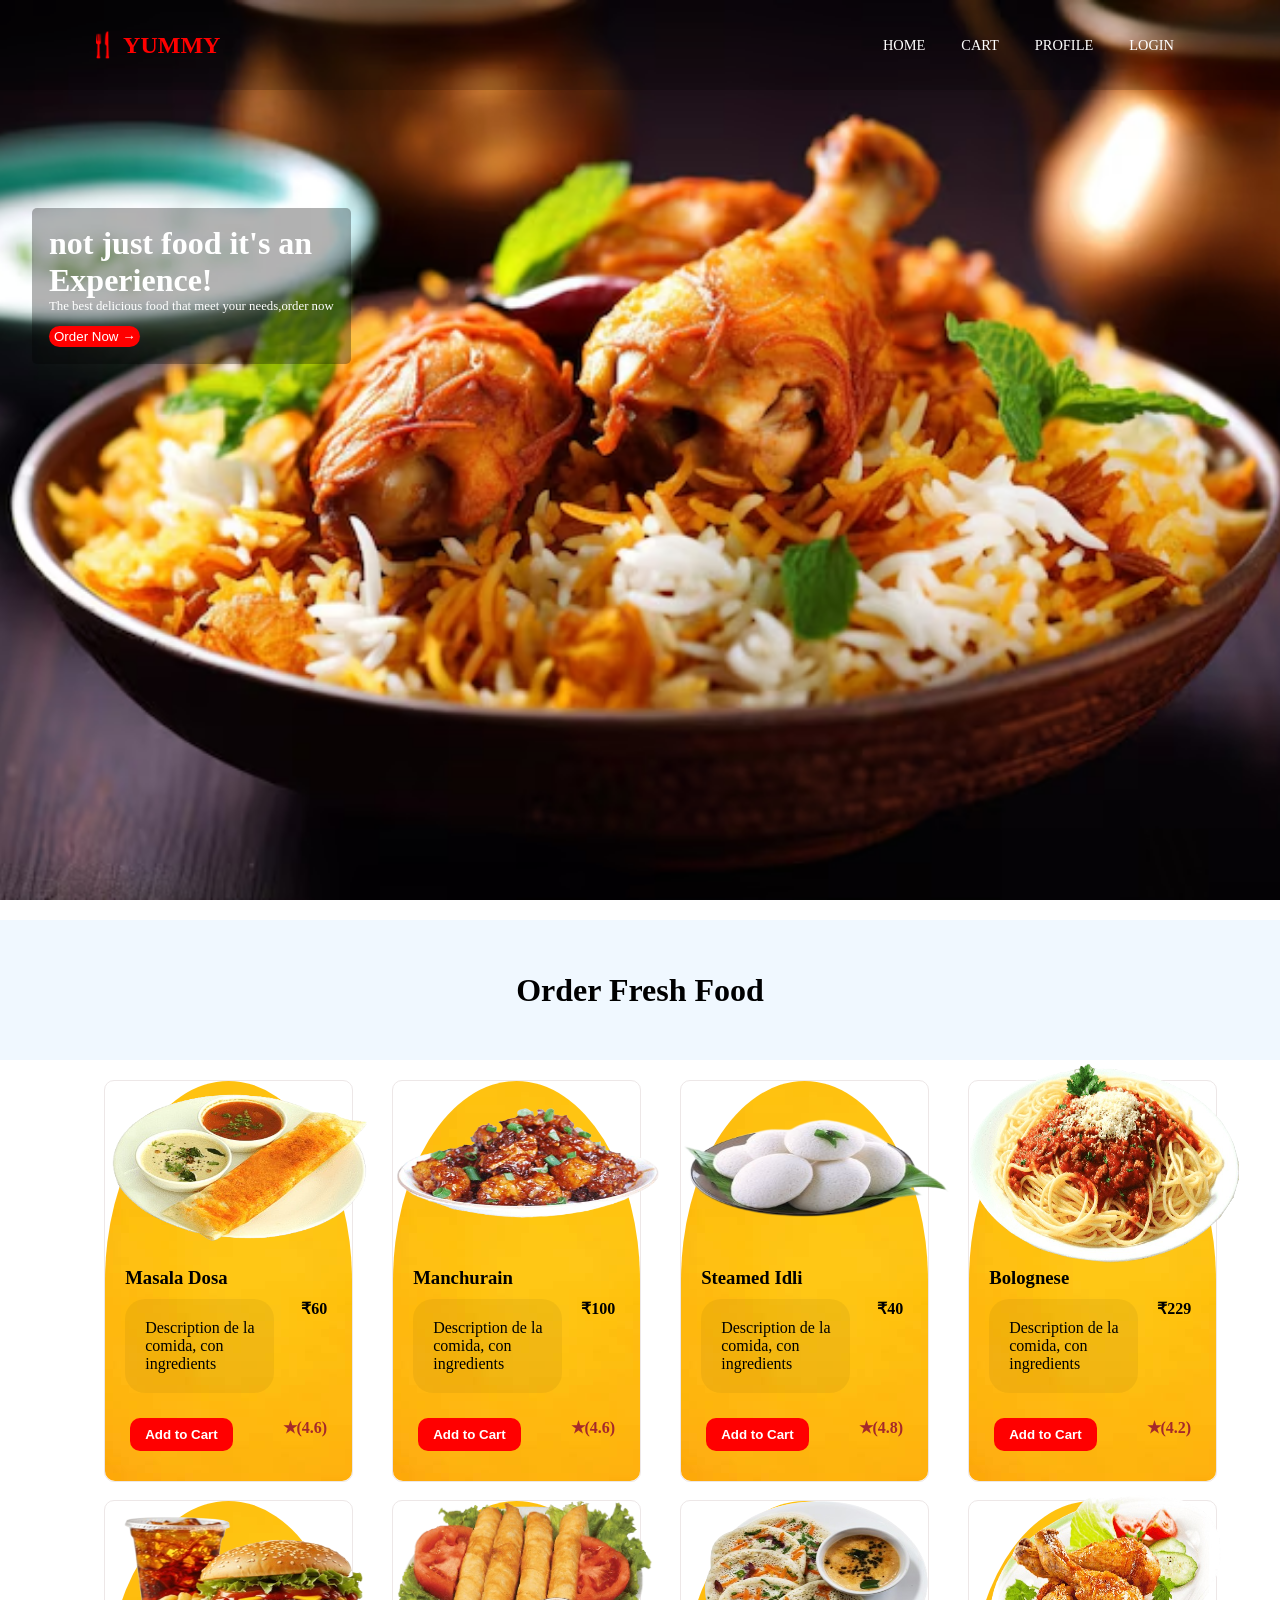
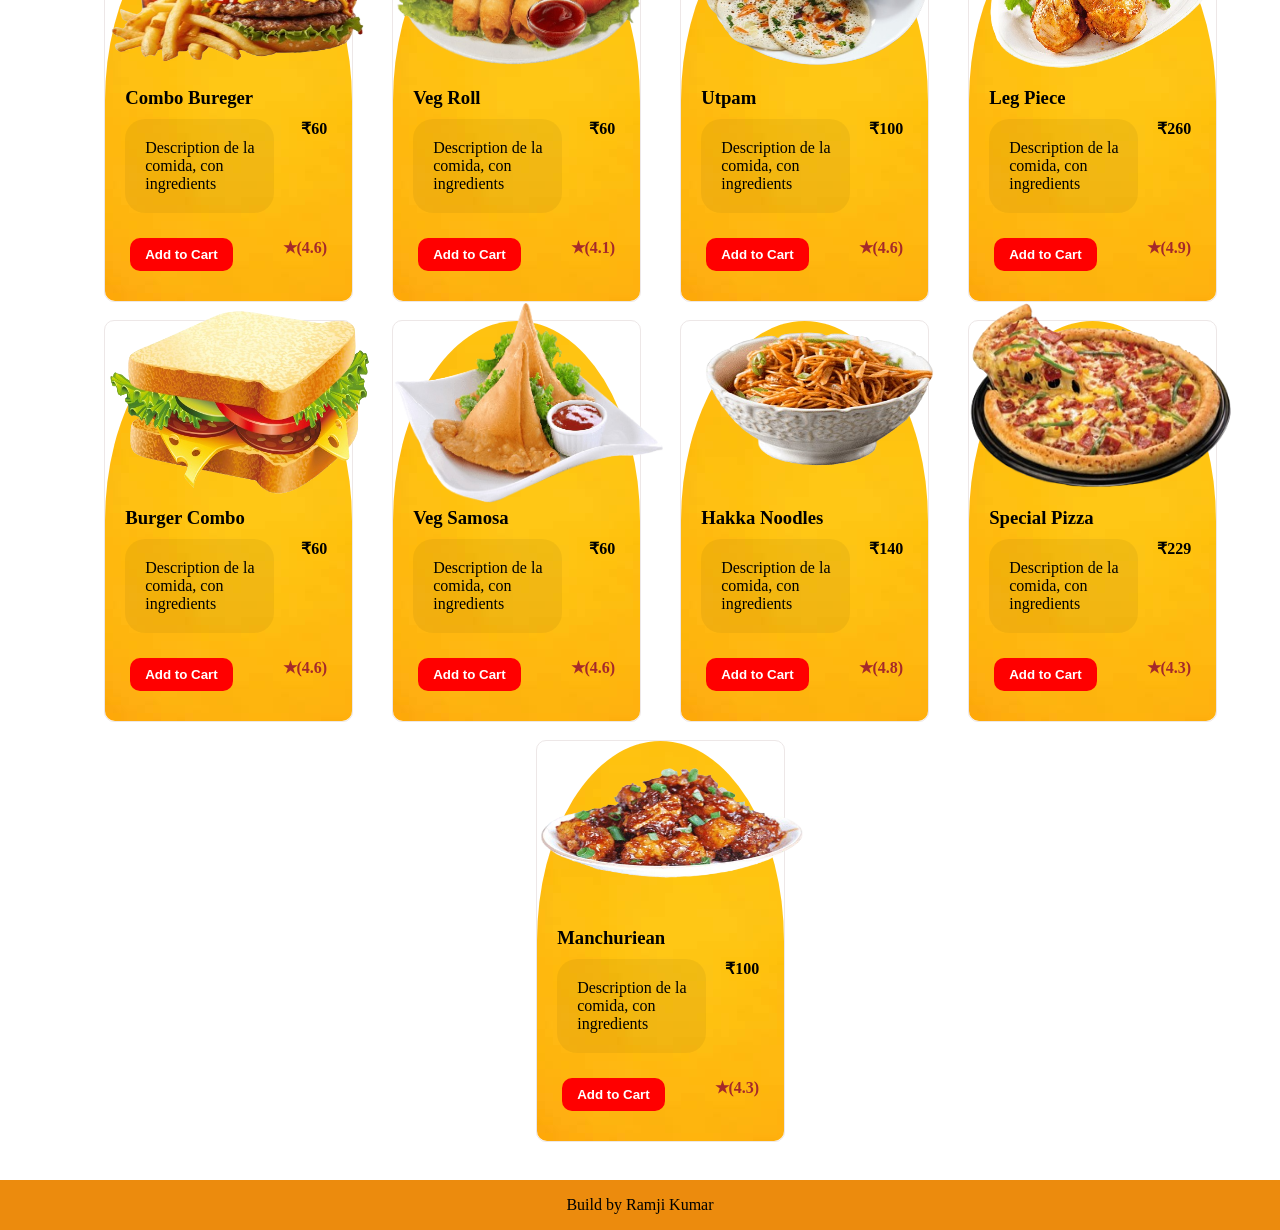
<file: index.html>
<!DOCTYPE html>
<html lang="en">

<head>
    <meta charset="UTF-8">
    <meta name="viewport" content="width=device-width, initial-scale=1.0">
    <link rel="stylesheet" href="index.css">

    <title>Food Application</title>

</head>

<body>
    <header>
        <nav class="nav">
            <div class="logo">
                <span class="red-fork">&#127860;</span> YUMMY
            </div>
            <div class="link">
                <ul class="ul_item">
                    <li><a href="#">Home</a></li>
                    <li><a href="#">cart</a></li>
                    <li><a href="#">Profile</a></li>
                    <li><a href="login.html">Login</a></li>
                </ul>
            </div>
        </nav>
    </header>
    <main>
        <div class="section">
            <div class="box">
                <h1>not just food it's an </h1>
                <h1>Experience!</h1>
                <p>The best delicious food that meet your needs,order now</p>
                <button>Order Now →</button>
            </div>
        </div>
        <div class="heading_food">
            <h1>Order Fresh Food</h1>

        </div>
        <!-- <hr> -->
        <div class="main_box">


            <div class="graimage">
                <div class="content_box">
                    <div class="content">
                        <div class="image">
                            <img src="masalaDosa-removebg-preview.png" alt="Masala Dosa">
                        </div>
                        <h3>Masala Dosa</h3>
                        <div class="contentText">
                            <div>
                                Description de la
                                <br>
                                comida, con
                                <br>
                                ingredients
                            </div>
                            <p>₹60</p>
                        </div>
                        <div class="btnbox">
                            <button class="ingrButton">Add to Cart</button>
                            <h4>★(4.6)</h4>
                        </div>
                    </div>

                </div>
            </div>
            <div class="graimage">
                <div class="content_box">
                    <div class="content">
                        <div class="image">
                            <img src="manchuriean-removebg-preview.png" alt="Manchurain">
                        </div>
                        <h3>Manchurain</h3>
                        <div class="contentText">
                            <div>
                                Description de la
                                <br>
                                comida, con
                                <br>
                                ingredients
                            </div>
                            <p>₹100</p>
                        </div>
                        <div class="btnbox">
                            <button class="ingrButton">Add to Cart</button>
                            <h4>★(4.6)</h4>
                        </div>
                    </div>

                </div>
            </div>
            <div class="graimage">
                <div class="content_box">
                    <div class="content">
                        <div class="image">
                            <img src="idli-removebg-preview.png" alt="Masala Dosa">
                        </div>
                        <h3>Steamed Idli</h3>
                        <div class="contentText">
                            <div>
                                Description de la
                                <br>
                                comida, con
                                <br>
                                ingredients
                            </div>
                            <p>₹40</p>
                        </div>
                        <div class="btnbox">
                            <button class="ingrButton">Add to Cart</button>
                            <h4>★(4.8)</h4>
                        </div>
                    </div>

                </div>
            </div>
            <div class="graimage">
                <div class="content_box">
                    <div class="content">
                        <div class="image">
                            <img src="bologense-removebg-preview.png" alt="Masala Dosa">
                        </div>
                        <h3>Bolognese</h3>
                        <div class="contentText">
                            <div>
                                Description de la
                                <br>
                                comida, con
                                <br>
                                ingredients
                            </div>
                            <p>₹229</p>
                        </div>
                        <div class="btnbox">
                            <button class="ingrButton">Add to Cart</button>
                            <h4>★(4.2)</h4>
                        </div>
                    </div>

                </div>
            </div>
            <div class="graimage">
                <div class="content_box">
                    <div class="content">
                        <div class="image">
                            <img src="burger_combo-removebg-preview (1).png" alt="Combo Bureger">
                        </div>
                        <h3>Combo Bureger</h3>
                        <div class="contentText">
                            <div>
                                Description de la
                                <br>
                                comida, con
                                <br>
                                ingredients
                            </div>
                            <p>₹60</p>
                        </div>
                        <div class="btnbox">
                            <button class="ingrButton">Add to Cart</button>
                            <h4>★(4.6)</h4>
                        </div>
                    </div>

                </div>
            </div>
            <div class="graimage">
                <div class="content_box">
                    <div class="content">
                        <div class="image">
                            <img src="roll-removebg-preview.png" alt="Veg Roll">
                        </div>
                        <h3>Veg Roll</h3>
                        <div class="contentText">
                            <div>
                                Description de la
                                <br>
                                comida, con
                                <br>
                                ingredients
                            </div>
                            <p>₹60</p>
                        </div>
                        <div class="btnbox">
                            <button class="ingrButton">Add to Cart</button>
                            <h4>★(4.1)</h4>
                        </div>
                    </div>

                </div>
            </div>
            <div class="graimage">
                <div class="content_box">
                    <div class="content">
                        <div class="image">
                            <img src="utapam-removebg-preview.png" alt="Utpam">
                        </div>
                        <h3>Utpam</h3>
                        <div class="contentText">
                            <div>
                                Description de la
                                <br>
                                comida, con
                                <br>
                                ingredients
                            </div>
                            <p>₹100</p>
                        </div>
                        <div class="btnbox">
                            <button class="ingrButton">Add to Cart</button>
                            <h4>★(4.6)</h4>
                        </div>
                    </div>

                </div>
            </div>
            <div class="graimage">
                <div class="content_box">
                    <div class="content">
                        <div class="image">
                            <img src="leg_piece-removebg-preview (1).png" alt="Leg Piece">
                        </div>
                        <h3>Leg Piece</h3>
                        <div class="contentText">
                            <div>
                                Description de la
                                <br>
                                comida, con
                                <br>
                                ingredients
                            </div>
                            <p>₹260</p>
                        </div>
                        <div class="btnbox">
                            <button class="ingrButton">Add to Cart</button>
                            <h4>★(4.9)</h4>
                        </div>
                    </div>

                </div>
            </div>
            <div class="graimage">
                <div class="content_box">
                    <div class="content">
                        <div class="image">
                            <img src="burger_combo-removebg-preview.png" alt="Masala Dosa">
                        </div>
                        <h3>Burger Combo</h3>
                        <div class="contentText">
                            <div>
                                Description de la
                                <br>
                                comida, con
                                <br>
                                ingredients
                            </div>
                            <p>₹60</p>
                        </div>
                        <div class="btnbox">
                            <button class="ingrButton">Add to Cart</button>
                            <h4>★(4.6)</h4>
                        </div>
                    </div>

                </div>
            </div>
            <div class="graimage">
                <div class="content_box">
                    <div class="content">
                        <div class="image">
                            <img src="veg_samosa-removebg-preview.png" alt="Masala Dosa">
                        </div>
                        <h3>Veg Samosa</h3>
                        <div class="contentText">
                            <div>
                                Description de la
                                <br>
                                comida, con
                                <br>
                                ingredients
                            </div>
                            <p>₹60</p>
                        </div>
                        <div class="btnbox">
                            <button class="ingrButton">Add to Cart</button>
                            <h4>★(4.6)</h4>
                        </div>
                    </div>

                </div>
            </div>
            <div class="graimage">
                <div class="content_box">
                    <div class="content">
                        <div class="image">
                            <img src="hakka_noodles-removebg-preview.png" alt="Masala Dosa">
                        </div>
                        <h3>Hakka Noodles</h3>
                        <div class="contentText">
                            <div>
                                Description de la
                                <br>
                                comida, con
                                <br>
                                ingredients
                            </div>
                            <p>₹140</p>
                        </div>
                        <div class="btnbox">
                            <button class="ingrButton">Add to Cart</button>
                            <h4>★(4.8)</h4>
                        </div>
                    </div>

                </div>
            </div>
            <div class="graimage">
                <div class="content_box">
                    <div class="content">
                        <div class="image">
                            <img src="pizza-removebg-preview.png" alt="Masala Dosa">
                        </div>
                        <h3>Special Pizza</h3>
                        <div class="contentText">
                            <div>
                                Description de la
                                <br>
                                comida, con
                                <br>
                                ingredients
                            </div>
                            <p>₹229</p>
                        </div>
                        <div class="btnbox">
                            <button class="ingrButton">Add to Cart</button>
                            <h4>★(4.3)</h4>
                        </div>
                    </div>

                </div>
            </div>
            <div class="graimage">
                <div class="content_box">
                    <div class="content">
                        <div class="image">
                            <img src="manchuriean-removebg-preview.png" alt="Manchuriean">
                        </div>
                        <h3>Manchuriean</h3>
                        <div class="contentText">
                            <div>
                                Description de la
                                <br>
                                comida, con
                                <br>
                                ingredients
                            </div>
                            <p>₹100</p>
                        </div>
                        <div class="btnbox">
                            <button class="ingrButton">Add to Cart</button>
                            <h4>★(4.3)</h4>
                        </div>
                    </div>

                </div>
            </div>
        </div>

    </main>

    <footer class="footerClass">
            <p>Build by <span>Ramji Kumar</span></p>
    </footer>
</body>

</html>
</file>
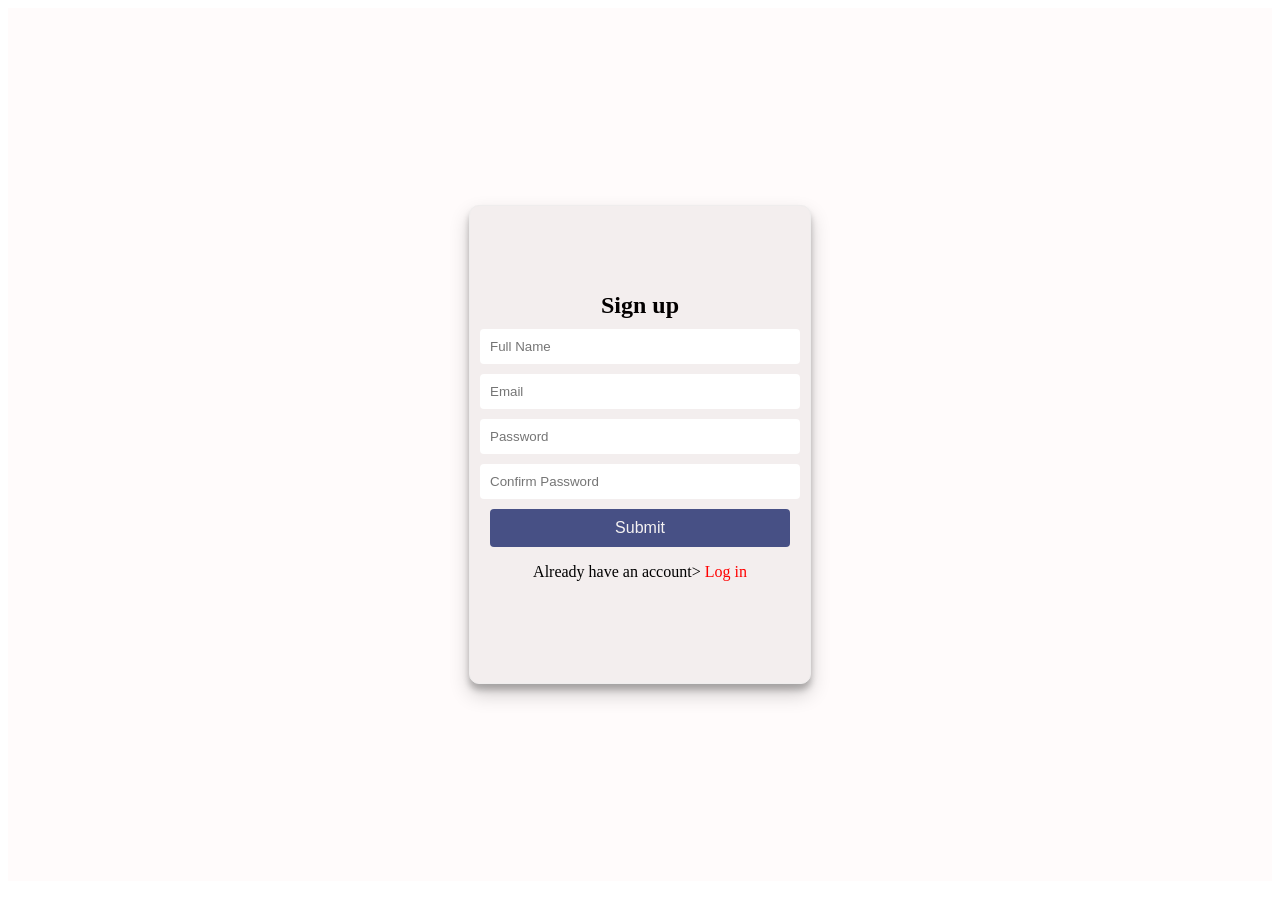
<file: login.html>
<!DOCTYPE html>
<html lang="en">
<head>
    <meta charset="UTF-8">
    <meta name="viewport" content="width=device-width, initial-scale=1.0">
    <title>Login</title>
    <link rel="stylesheet" href="login.css">
</head>
<body>
    <div class="form_area_div">
        <form class="form_area" method="post" action="">
            <div class="capt">
                <caption class="capt">Sign up</caption>
            </div>
            <input type="text" name="name" id="Fname" placeholder="Full Name" required>
            <input type="email" name="email" id="Email_" placeholder="Email" required>
            <input type="password" name="password" id="password_" placeholder="Password" required>
            <input type="password" name="confirm-password" id="confirm_password" placeholder="Confirm Password"
                required>
            <input type="submit" name="submit" class="inp_button">
            <p>Already have an account> <span>Log in</span></p>

        </form>

    </div>
</body>
</html>
</file>
<file: index.css>
*{
    margin: 0;
    padding: 0;
}
.nav{
    background-color: rgba(0, 0, 0, 0.2);
    width: 100%;
    height: 10vh;
    position: fixed;
    top: 0;
    left: 0;
    display: flex;
    justify-content: space-between;
    box-sizing: border-box;
    align-items: center;
    flex-wrap: wrap;
}

.logo{
    font-size: 1.5rem;
    font-weight: 700;
    color: red;
    margin-left: 5.5rem;
    cursor: pointer;
}
.link{
    display: block;
 }
.ul_item{
    /* margin-top: 6px; */
    display: flex;
    list-style: none;
    align-items: center;
    margin-right: 5.5rem;
}
.ul_item>li{
   align-items: center;
   padding: 4px 18px;
    /* margin: 0 0.1em; */
    /* margin-top: 5px; */
}
.ul_item>li>a{
    font-size: 0.9rem;
    text-transform: uppercase;
    color: white;
    text-decoration: none;
    font-weight: 500;
}
.ul_item>li:hover{
    
    border-radius: 4px;
    background-color: rgb(174, 174, 165);
}
.section{
    width: 100%;
    height: 100vh;
    background-image: url('image.avif');
    background-size: cover;
    background-repeat: no-repeat;
    background-position: center;
    color: white;
    
}
.box{
    position:absolute;
    padding: 17px;
    border-radius: 5px;
    background-color: rgba(0,0,0,.3);
    /* position: fixed; */
    top: 13em;
    left: 2em;
}
.box>p{
    font-size: .8rem;
}
.box button{
    background-color:red;
    border-radius: 15px;
    margin-top: 12px;
    border: none;
    padding: 3px;
    padding-left: 5px;
    padding-right: 5px;
    color: white;
    font-weight: 500;


}
.red-fork {
    color: transparent; 
    text-shadow: 0 0 0 red; 
}
.box> button:hover{
    background-color: rgb(8, 131, 55);
    color: black;
}
/* ****************************************************heading **************** */
.heading_food{
    /* box-sizing: border-box; */
    margin-top: 20px;
    height: 140px;
    width: 100%;
    display: flex;
    justify-content: center;
    align-items: center;
    background-color: aliceblue;
    /* flex-direction: column; */
}

/* ********************************************content************************** */

.main_box{
    display: flex;
    flex-wrap: wrap;
    flex-direction: row;
    justify-content: center;
    align-items: center;
}

.graimage{
    margin-left: 2.5em;
    margin-top: 20px;
    width: 248px;
    height: 400px;
    display: flex;
    
    
}

.content_box{
    border-radius: 10px;
    border: 1px solid rgb(237, 231, 231);
    /* box-shadow: rgba(0, 0, 0, 0.1) 3px 3px 3px, rgba(0, 0, 0, 0.1) 3px 3px 3px; */
    width: 100%;
    height: 100%;
    background-color: rgba(255, 255, 255, 0.845);
    
   
}

.content{
    background-image: url('gradientimage.jpg');
    border-radius: 50% 50% 10px 10px;
    margin-left: .2px;
    width: 247px;
    height: 400px;
   
}

.content>h3{
    font-weight: 900;
}
.contentText>p{
font-weight: 900;
margin-right: 15px;
}
.contentText>div{
    border-radius: 20px;
    padding: 20px;
    background-color: rgba(0,0,0,0.05);
    font-weight: 500;
}
.image img{
    margin-top: -18px;
    width: 270px;
    height: 200px;

}

.content>h3{
    margin-left: 20px;
}
.contentText{
    margin-right: 10px;
    margin-left: 20px;
    margin-top: 10px;
    display: flex;
    flex-direction: row;
    justify-content: space-between;
}

.btnbox{
    display: flex;
    justify-content: space-between;
    margin-left: 25px;
    margin-right: 10px;
    margin-top: 25px;
  
}
.ingrButton{
    background-color: red;
    border: none;
    border-radius: 10px;
   color: white;
    padding: 9px 15px ;
    font-weight: 700;

}
.ingrButton:hover{
    background-color: rgb(139, 108, 108);
}

/* **************************************footer*********************************** */
.footerClass{
    margin-top: 40px;
    display: flex;
    justify-content: center;
    align-items: center;
    height: 50px;
    background-color: rgb(236, 139, 13);
}
.btnbox>h4{
    color: brown;
    padding-right: 15px;
}
</file>
<file: login.css>
.form_area_div{
     /* width: 100%;  */
    background-color: rgba(255, 251, 251, 0.977);
    display: flex;
    height: 97vh;
    justify-content: center;
    align-items: center;
    /* padding: 7em; */
}
.form_area{
    width: 300px;
    padding:20px;
    height: 50%;
    background-color: #f3eeee;
    border: 1px solid rgb(239, 237, 237);
     display: flex;
    align-items: center;
    justify-content: center;
    flex-direction: column; 

    border-radius: 10px;
    box-shadow: rgba(0, 0, 0, 0.19) 0px 10px 20px, rgba(0, 0, 0, 0.23) 0px 6px 6px;}
.form_area>input{
    margin-top: 10px;
    width: 100%;
    border: none;
    /* height: 40px; */
    padding: 10px;
    border-radius: 4px;
    /* margin-right: 20px; */

}

.form_area>.inp_button{
    font-size: 1em;
    font-weight: 400;
    color: rgb(245, 242, 242);
    background-color: #475085;
}

.form_area>.inp_button:hover{
    background-color: #c40b0b;

}
.form_area>p>span{
    color: red;
    cursor: pointer;
}

.form_area>.capt{
    font-size: 1.5em;
    font-weight: bold;
    color: rgb(3, 0, 0);

}

@media (min-width: 300px) and (max-width: 800px) {

     .form_area_div{
        width: 100%;
    }
    .form_area{
        width: 70%;
    } 
  }
</file>
